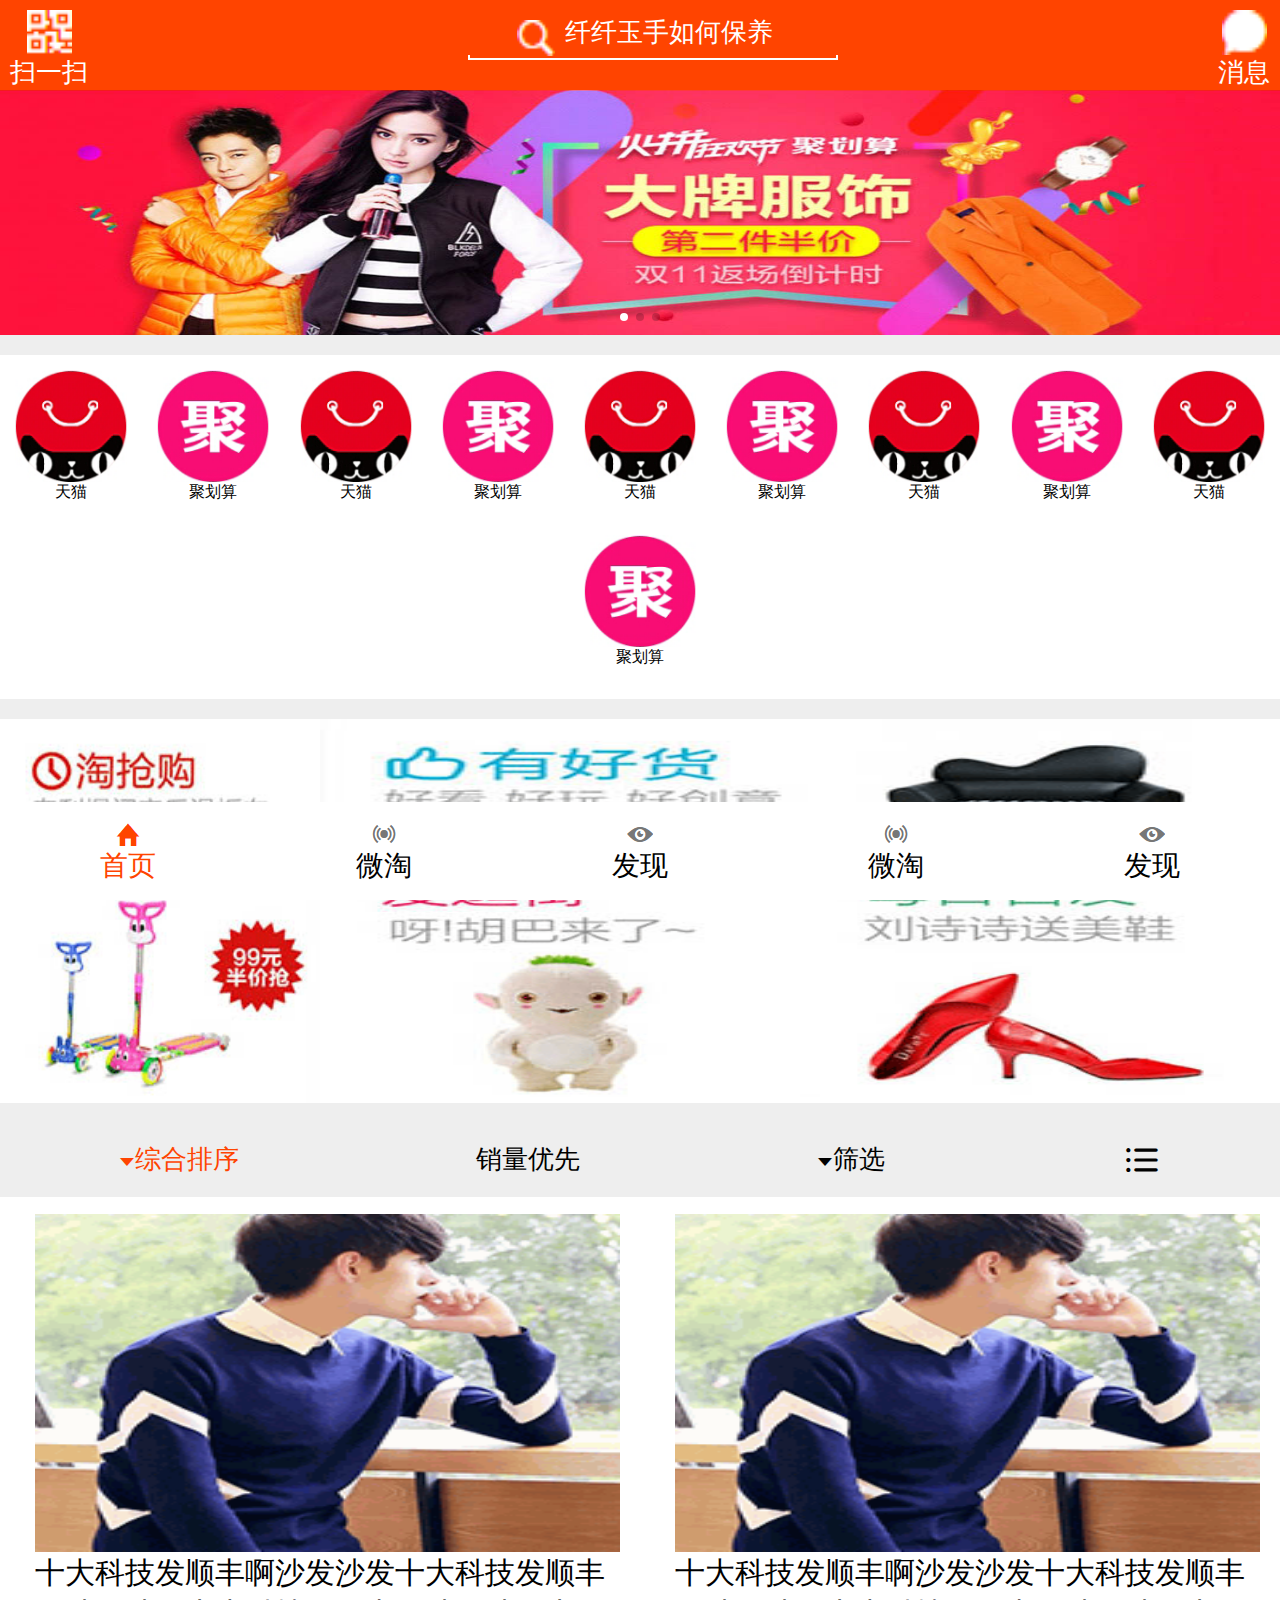
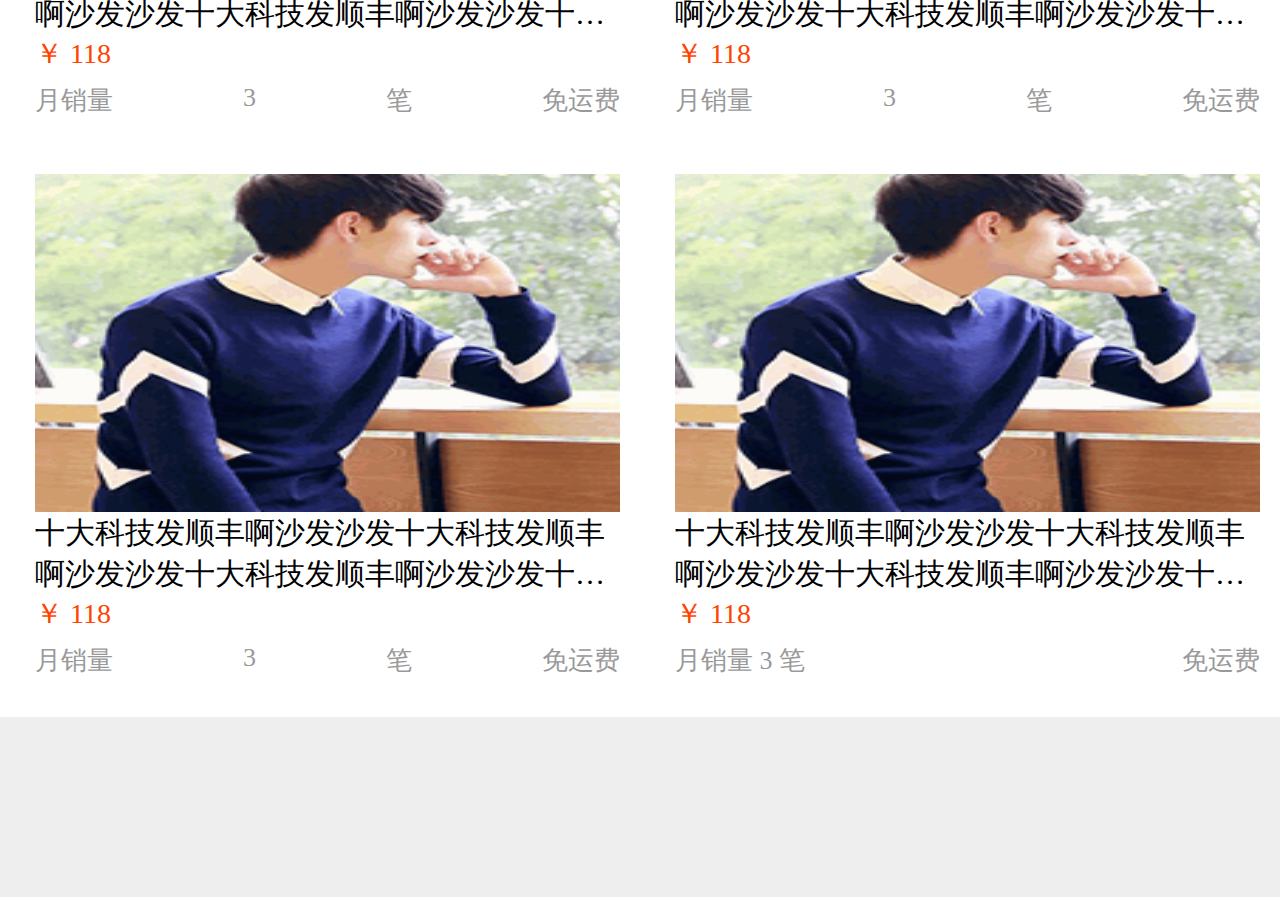
<file: index.html>
<!DOCTYPE html>
<html>
	<head>
		<meta charset="utf-8" />
		<title></title>
		<meta name="viewport" content="width=device-width,initial-scale=1,minimum-scale=1,maximum-scale=1,user-scalable=no" />
		<link rel="stylesheet" type="text/css" href="css/common.css"/>
		<link rel="stylesheet" type="text/css" href="css/font_1224732_b6tcwt350fr/iconfont.css"/>
		<link rel="stylesheet" type="text/css" href="css/tianmao.css"/>
		<link rel="stylesheet" type="text/css" href="css/swiper.min.css"/>
		
	</head>
	<body>
		<header class="head">
			<div class="head_left">
				<img src="img/效果图1_03.png"/>
				<p>扫一扫</p>
			</div>
			<div class="head_center">
				<div class="center_info">
					<img src="img/效果图1_09.png"/>
					<input type="text" placeholder="纤纤玉手如何保养" />
				</div>
			</div>
			<div class="head_right">
				<img src="img/效果图1_06.png"/>
				<p>消息</p>
			</div>
		</header>
		<div class="swiper-container">
			<div class="swiper-wrapper">
				<div class="swiper-slide">
					<img src="img/carouselBox61.jpg"/>
				</div>
				<div class="swiper-slide">
					<img src="img/carouselBox62.jpg"/>
				</div>
				<div class="swiper-slide">
					<img src="img/carouselBox63.jpg"/>
				</div>
			</div>
			<div class="swiper-pagination"></div>
			
		</div>
		<div class="nav">
			<ul>
				<li>
					<img src="img/menu1.png"/>
					<p>天猫</p>
				</li>
				<li>
					<img src="img/menu2.png"/>
					<p>聚划算</p>
				</li>
				<li>
					<img src="img/menu1.png"/>
					<p>天猫</p>
				</li>
				<li>
					<img src="img/menu2.png"/>
					<p>聚划算</p>
				</li>
				<li>
					<img src="img/menu1.png"/>
					<p>天猫</p>
				</li>
				<li>
					<img src="img/menu2.png"/>
					<p>聚划算</p>
				</li>
				<li>
					<img src="img/menu1.png"/>
					<p>天猫</p>
				</li>
				<li>
					<img src="img/menu2.png"/>
					<p>聚划算</p>
				</li>
				<li>
					<img src="img/menu1.png"/>
					<p>天猫</p>
				</li>
				<li>
					<img src="img/menu2.png"/>
					<p>聚划算</p>
				</li>
			</ul>
		</div>
		<!--推荐部分-->
		<div class="recommended">
			<div class="recommend_left">
				<img src="img/hotPic1.png"/>
			</div>
			<div class="recommend_right">
				<div >
					<img src="img/hotPic2.png"/>
				</div>
				<div >
					<img src="img/hotPic3.png"/>
					<img src="img/hotPic4.png"/>
				</div>
			</div>
		</div>
		<!--商品部分-->
		<div class="product">
			<ul class="pro_nav">
				<li class="active">
					<i class="iconfont icon-tubiaozhizuo-"></i>综合排序
				</li>
				<li>
					销量优先
				</li>
				<li>
					<i class="iconfont icon-tubiaozhizuo-"></i>筛选
				</li>
				<li class="fenlei">
					<i class="iconfont icon-fenlei"></i>
				</li>
			</ul>
			<div class="pro_list list_flex">
				<div class="product_one pro_flex">
					<div class="pro_img">
						<img src="img/pic1.png"/>
					</div>
					<div class="pro_info ">
						<div class="pname">
							十大科技发顺丰啊沙发沙发十大科技发顺丰啊沙发沙发十大科技发顺丰啊沙发沙发十大科技发顺丰啊沙发沙发啊手动阀沙发
						</div>
						<p class="price">￥ 118</p>
						<div class="count">月销量 <span>3</span>笔 <span>免运费</span></div>
					</div>
				</div>
				<div class="product_one pro_flex">
					<div class="pro_img">
						<img src="img/pic1.png"/>
					</div>
					<div class="pro_info">
						<div class="pname">
							十大科技发顺丰啊沙发沙发十大科技发顺丰啊沙发沙发十大科技发顺丰啊沙发沙发十大科技发顺丰啊沙发沙发啊手动阀沙发
						</div>
						<p class="price">￥ 118</p>
						<div class="count">月销量 <span>3</span>笔 <span>免运费</span></div>
					</div>
				</div>
				<div class="product_one pro_flex">
					<div class="pro_img">
						<img src="img/pic1.png"/>
					</div>
					<div class="pro_info">
						<div class="pname">
							十大科技发顺丰啊沙发沙发十大科技发顺丰啊沙发沙发十大科技发顺丰啊沙发沙发十大科技发顺丰啊沙发沙发啊手动阀沙发
						</div>
						<p class="price">￥ 118</p>
						<div class="count">月销量 <span>3</span>笔 <span>免运费</span></div>
					</div>
				</div>
				<div class="product_one pro_flex">
					<div class="pro_img">
						<img src="img/pic1.png"/>
					</div>
					<div class="pro_info">
						<div class="pname">
							十大科技发顺丰啊沙发沙发十大科技发顺丰啊沙发沙发十大科技发顺丰啊沙发沙发十大科技发顺丰啊沙发沙发啊手动阀沙发
						</div>
						<p class="price">￥ 118</p>
						<div class="count"> <span>月销量 3 笔</span> <span>免运费</span></div>
					</div>
				</div>
				
			</div>
		</div>
		
		<!--脚步-->
		<div class="footer">
			<ul>
				<li class="active">
					<img src="img/效果图13.png"/>
					<p>首页</p>
				</li>
				<li>
					<img src="img/效果图14.png"/>
					<p>微淘</p>
				</li>
				<li>
					<img src="img/效果图15.png"/>
					<p>发现</p>
				</li>
				<li>
					<img src="img/效果图14.png"/>
					<p>微淘</p>
				</li>
				<li>
					<img src="img/效果图15.png"/>
					<p>发现</p>
				</li>
			</ul>
		</div>		
	</body>
	<script src="js/zepto.min.js" type="text/javascript" charset="utf-8"></script>
	<script src="js/touch.js" type="text/javascript" charset="utf-8"></script>
	<script src="js/event.js" type="text/javascript" charset="utf-8"></script>
	<script src="js/swiper.min.js" type="text/javascript" charset="utf-8"></script>
	<script src="js/tianmao.js" type="text/javascript" charset="utf-8"></script>
	<script src="js/rem.js" type="text/javascript" charset="utf-8"></script>
</html>
</file>
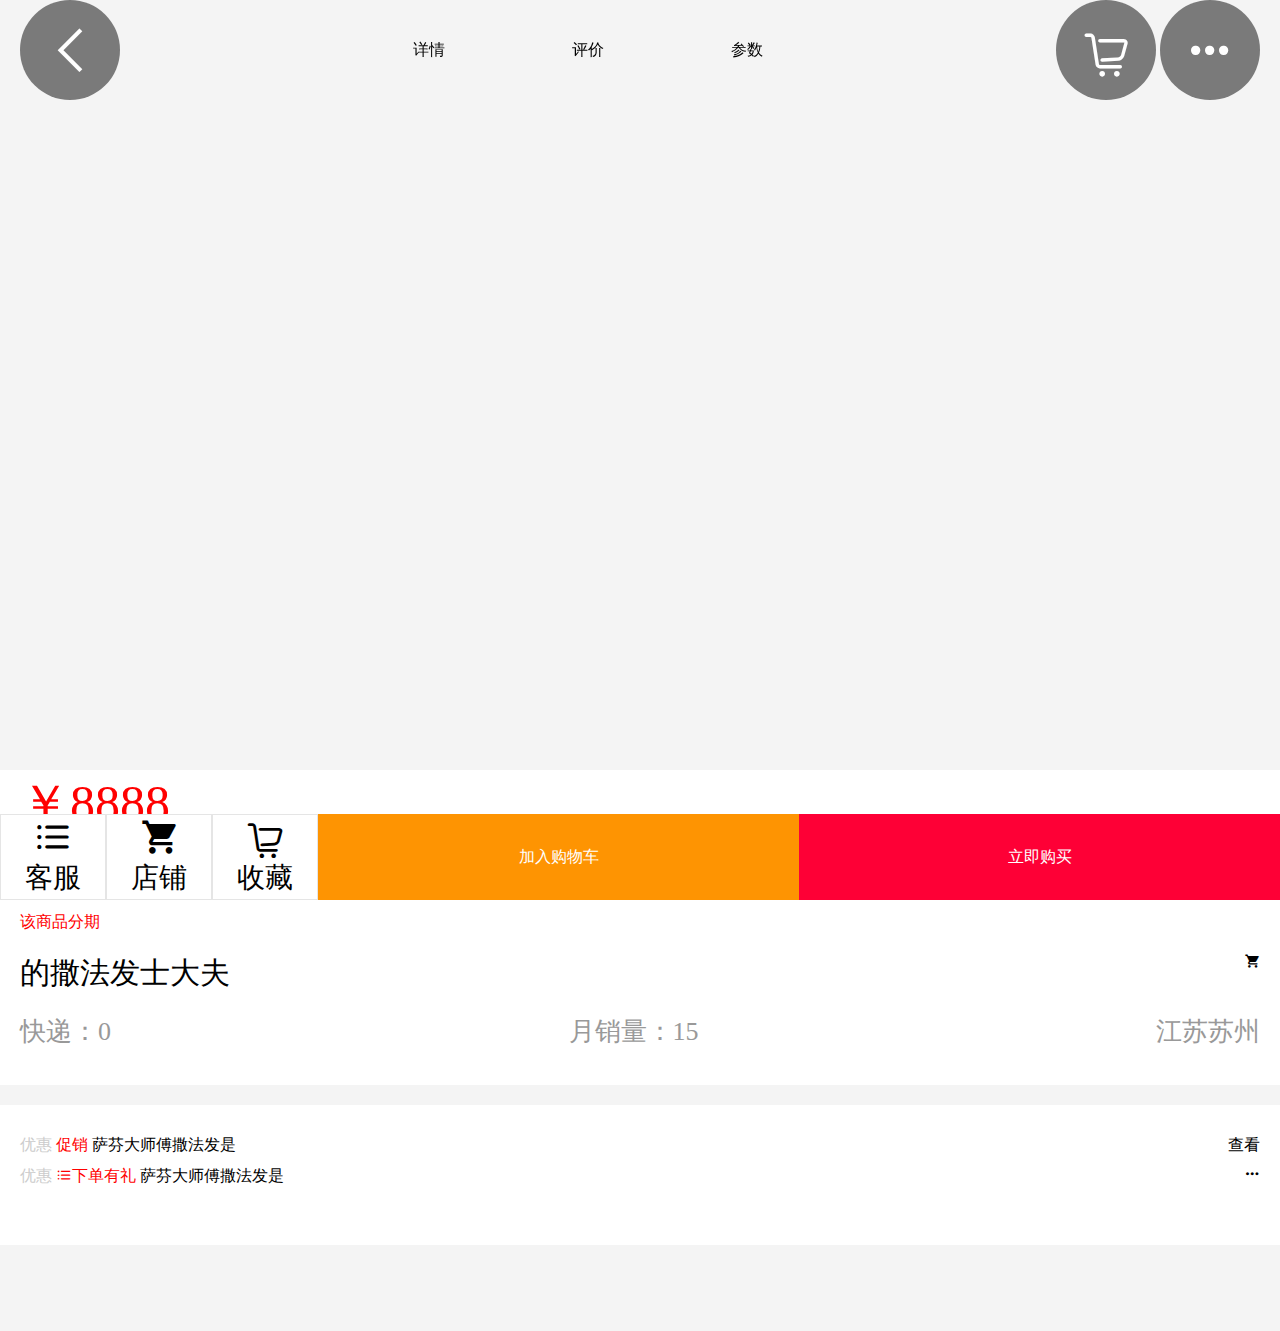
<file: htmls/info.html>
<!DOCTYPE html>
<html>
	<head>
		<meta charset="UTF-8">
		<title></title>
		<meta name="viewport" content="width=device-width,initial-scale=1,minimum-scale=1,maximum-scale=1,user-scalable=no" />
		<link rel="stylesheet" type="text/css" href="../css/common.css"/>
		<link rel="stylesheet" type="text/css" href="../css/swiper.min.css"/>
		<link rel="stylesheet" type="text/css" href="../css/info.css"/>
		<link rel="stylesheet" type="text/css" href="../css/font_1224732_b6tcwt350fr/iconfont.css"/>
	</head>
	<body>
		<div class="nav">
				<div class="turn"><i class="iconfont icon-houtui"></i></div>
				<ul>
					<li>详情</li>
					<li>评价</li>
					<li>参数</li>
				</ul>
				<div>
					<i class="iconfont icon-daohanggouwuche"></i>
					<i class="iconfont icon-gengduo" ></i>
				</div>
		</div>
		<!--轮播-->
		<div class="banner">
			<div class="swiper-container productSlide">
				<div class="swiper-wrapper">
					
					
				</div>
				<div class="swiper-pagination"></div>
			</div>
			
		</div>
		<!--商品描述-->
		<div class="pro_info">
			<div class="price">￥8888</div>
			<p class="old_price">价格：8888</p>
			<div class="fenqi">该商品分期</div>
			<p class="pname">的撒法发士大夫<i class="iconfont icon-gouwuche"></i></p>
			<div class="count">
				<span>快递：0</span>
				<span>月销量：15</span>
				<span>江苏苏州</span>
			</div>
		</div>
		<div class="huodong">
			<div>
				<div>
					<span class="title">优惠</span>
					<span><span class="t_red">促销</span> 萨芬大师傅撒法发是</span>
				</div>
				<span>查看</span>
			</div>
			<div>
				<div>
					<span class="title">优惠</span>
					<span><span class="t_red"><i class="iconfont icon-fenlei"></i>下单有礼</span> 萨芬大师傅撒法发是</span>
				</div>
				<div>
					<i class="iconfont icon-gengduo"></i>
				</div>
			</div>
		</div>
		<div class="info_foot">
			<ul>
				<li class="foot_btn">
					<i class="iconfont icon-fenlei"></i>
					<p>客服</p>
				</li>
				<li class="foot_btn">
					<i class="iconfont icon-gouwuche"></i>
					<p>店铺</p>
				</li>
				<li class="foot_btn">
					<i class="iconfont icon-daohanggouwuche"></i>
					<p>收藏</p>
				</li>
				<li class="add_cart">
					加入购物车
				</li>
				<li class="buy">
					立即购买
				</li>
			</ul>
		</div>
		
	</body>
	<script src="../js/zepto.min.js" type="text/javascript" charset="utf-8"></script>
	<script src="../js/touch.js" type="text/javascript" charset="utf-8"></script>
	<script src="../js/event.js" type="text/javascript" charset="utf-8"></script>
	<script src="../js/swiper.min.js" type="text/javascript" charset="utf-8"></script>
	<script src="../js/info.js" type="text/javascript" charset="utf-8"></script>
	<script src="../js/rem.js" type="text/javascript" charset="utf-8"></script>
</html>
</file>
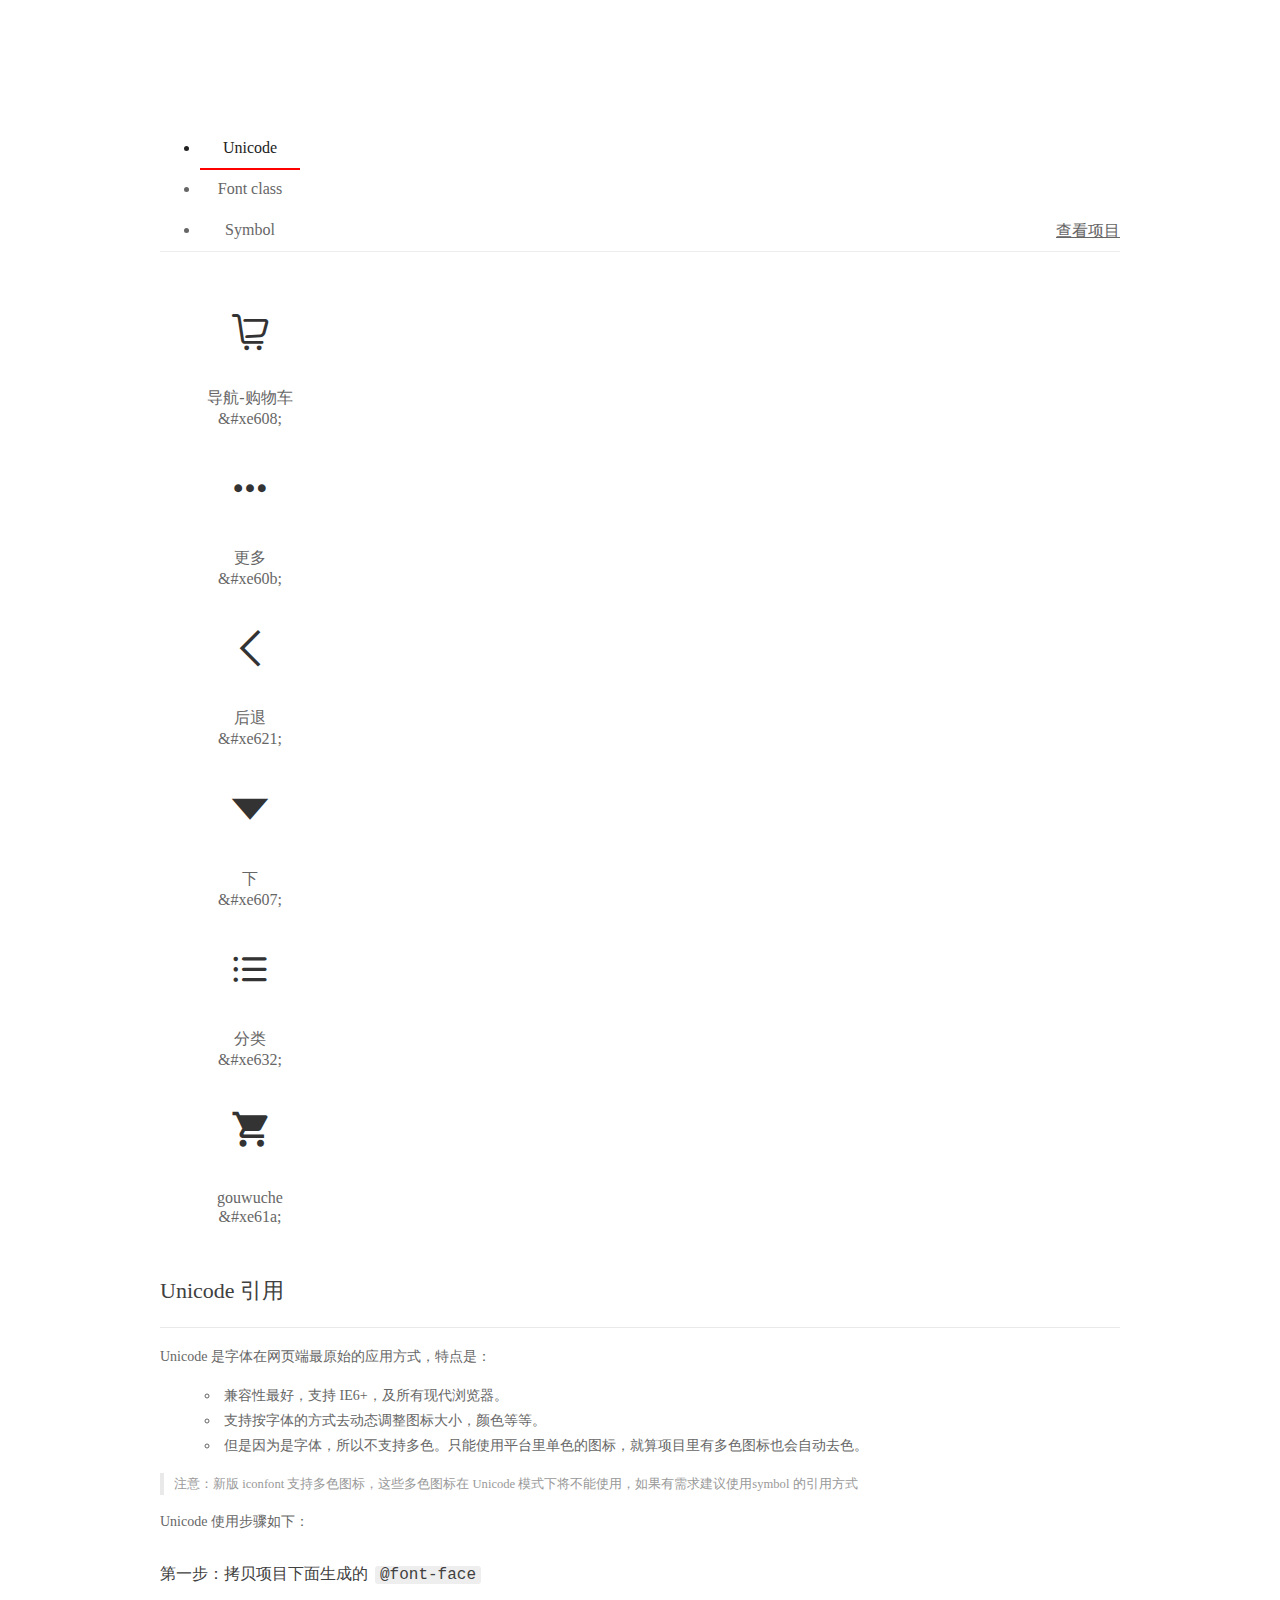
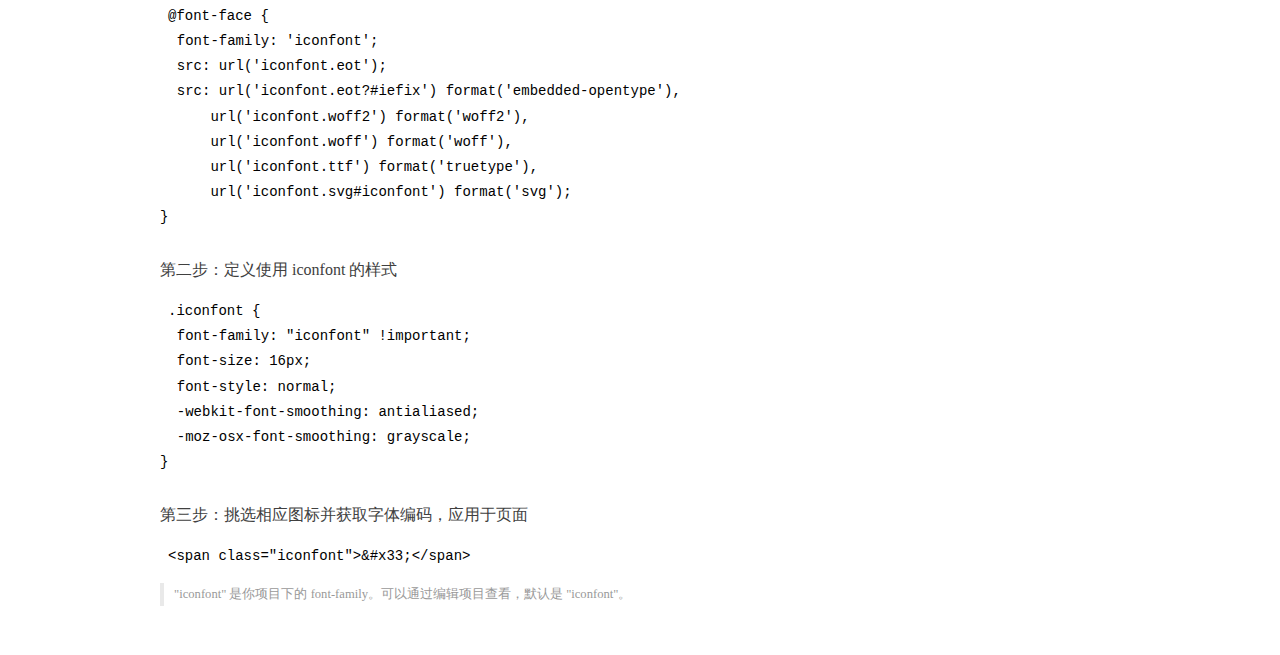
<file: css/font_1224732_b6tcwt350fr/demo_index.html>
<!DOCTYPE html>
<html>
<head>
  <meta charset="utf-8"/>
  <title>IconFont Demo</title>
  <link rel="shortcut icon" href="https://gtms04.alicdn.com/tps/i4/TB1_oz6GVXXXXaFXpXXJDFnIXXX-64-64.ico" type="image/x-icon"/>
  <link rel="stylesheet" href="https://g.alicdn.com/thx/cube/1.3.2/cube.min.css">
  <link rel="stylesheet" href="demo.css">
  <link rel="stylesheet" href="iconfont.css">
  <script src="iconfont.js"></script>
  <!-- jQuery -->
  <script src="https://a1.alicdn.com/oss/uploads/2018/12/26/7bfddb60-08e8-11e9-9b04-53e73bb6408b.js"></script>
  <!-- 代码高亮 -->
  <script src="https://a1.alicdn.com/oss/uploads/2018/12/26/a3f714d0-08e6-11e9-8a15-ebf944d7534c.js"></script>
</head>
<body>
  <div class="main">
    <h1 class="logo"><a href="https://www.iconfont.cn/" title="iconfont 首页" target="_blank">&#xe86b;</a></h1>
    <div class="nav-tabs">
      <ul id="tabs" class="dib-box">
        <li class="dib active"><span>Unicode</span></li>
        <li class="dib"><span>Font class</span></li>
        <li class="dib"><span>Symbol</span></li>
      </ul>
      
      <a href="https://www.iconfont.cn/manage/index?manage_type=myprojects&projectId=1224732" target="_blank" class="nav-more">查看项目</a>
      
    </div>
    <div class="tab-container">
      <div class="content unicode" style="display: block;">
          <ul class="icon_lists dib-box">
          
            <li class="dib">
              <span class="icon iconfont">&#xe608;</span>
                <div class="name">导航-购物车</div>
                <div class="code-name">&amp;#xe608;</div>
              </li>
          
            <li class="dib">
              <span class="icon iconfont">&#xe60b;</span>
                <div class="name">更多</div>
                <div class="code-name">&amp;#xe60b;</div>
              </li>
          
            <li class="dib">
              <span class="icon iconfont">&#xe621;</span>
                <div class="name">后退</div>
                <div class="code-name">&amp;#xe621;</div>
              </li>
          
            <li class="dib">
              <span class="icon iconfont">&#xe607;</span>
                <div class="name">下</div>
                <div class="code-name">&amp;#xe607;</div>
              </li>
          
            <li class="dib">
              <span class="icon iconfont">&#xe632;</span>
                <div class="name">分类 </div>
                <div class="code-name">&amp;#xe632;</div>
              </li>
          
            <li class="dib">
              <span class="icon iconfont">&#xe61a;</span>
                <div class="name">gouwuche</div>
                <div class="code-name">&amp;#xe61a;</div>
              </li>
          
          </ul>
          <div class="article markdown">
          <h2 id="unicode-">Unicode 引用</h2>
          <hr>

          <p>Unicode 是字体在网页端最原始的应用方式，特点是：</p>
          <ul>
            <li>兼容性最好，支持 IE6+，及所有现代浏览器。</li>
            <li>支持按字体的方式去动态调整图标大小，颜色等等。</li>
            <li>但是因为是字体，所以不支持多色。只能使用平台里单色的图标，就算项目里有多色图标也会自动去色。</li>
          </ul>
          <blockquote>
            <p>注意：新版 iconfont 支持多色图标，这些多色图标在 Unicode 模式下将不能使用，如果有需求建议使用symbol 的引用方式</p>
          </blockquote>
          <p>Unicode 使用步骤如下：</p>
          <h3 id="-font-face">第一步：拷贝项目下面生成的 <code>@font-face</code></h3>
<pre><code class="language-css"
>@font-face {
  font-family: 'iconfont';
  src: url('iconfont.eot');
  src: url('iconfont.eot?#iefix') format('embedded-opentype'),
      url('iconfont.woff2') format('woff2'),
      url('iconfont.woff') format('woff'),
      url('iconfont.ttf') format('truetype'),
      url('iconfont.svg#iconfont') format('svg');
}
</code></pre>
          <h3 id="-iconfont-">第二步：定义使用 iconfont 的样式</h3>
<pre><code class="language-css"
>.iconfont {
  font-family: "iconfont" !important;
  font-size: 16px;
  font-style: normal;
  -webkit-font-smoothing: antialiased;
  -moz-osx-font-smoothing: grayscale;
}
</code></pre>
          <h3 id="-">第三步：挑选相应图标并获取字体编码，应用于页面</h3>
<pre>
<code class="language-html"
>&lt;span class="iconfont"&gt;&amp;#x33;&lt;/span&gt;
</code></pre>
          <blockquote>
            <p>"iconfont" 是你项目下的 font-family。可以通过编辑项目查看，默认是 "iconfont"。</p>
          </blockquote>
          </div>
      </div>
      <div class="content font-class">
        <ul class="icon_lists dib-box">
          
          <li class="dib">
            <span class="icon iconfont icon-daohanggouwuche"></span>
            <div class="name">
              导航-购物车
            </div>
            <div class="code-name">.icon-daohanggouwuche
            </div>
          </li>
          
          <li class="dib">
            <span class="icon iconfont icon-gengduo"></span>
            <div class="name">
              更多
            </div>
            <div class="code-name">.icon-gengduo
            </div>
          </li>
          
          <li class="dib">
            <span class="icon iconfont icon-houtui"></span>
            <div class="name">
              后退
            </div>
            <div class="code-name">.icon-houtui
            </div>
          </li>
          
          <li class="dib">
            <span class="icon iconfont icon-tubiaozhizuo-"></span>
            <div class="name">
              下
            </div>
            <div class="code-name">.icon-tubiaozhizuo-
            </div>
          </li>
          
          <li class="dib">
            <span class="icon iconfont icon-fenlei"></span>
            <div class="name">
              分类 
            </div>
            <div class="code-name">.icon-fenlei
            </div>
          </li>
          
          <li class="dib">
            <span class="icon iconfont icon-gouwuche"></span>
            <div class="name">
              gouwuche
            </div>
            <div class="code-name">.icon-gouwuche
            </div>
          </li>
          
        </ul>
        <div class="article markdown">
        <h2 id="font-class-">font-class 引用</h2>
        <hr>

        <p>font-class 是 Unicode 使用方式的一种变种，主要是解决 Unicode 书写不直观，语意不明确的问题。</p>
        <p>与 Unicode 使用方式相比，具有如下特点：</p>
        <ul>
          <li>兼容性良好，支持 IE8+，及所有现代浏览器。</li>
          <li>相比于 Unicode 语意明确，书写更直观。可以很容易分辨这个 icon 是什么。</li>
          <li>因为使用 class 来定义图标，所以当要替换图标时，只需要修改 class 里面的 Unicode 引用。</li>
          <li>不过因为本质上还是使用的字体，所以多色图标还是不支持的。</li>
        </ul>
        <p>使用步骤如下：</p>
        <h3 id="-fontclass-">第一步：引入项目下面生成的 fontclass 代码：</h3>
<pre><code class="language-html">&lt;link rel="stylesheet" href="./iconfont.css"&gt;
</code></pre>
        <h3 id="-">第二步：挑选相应图标并获取类名，应用于页面：</h3>
<pre><code class="language-html">&lt;span class="iconfont icon-xxx"&gt;&lt;/span&gt;
</code></pre>
        <blockquote>
          <p>"
            iconfont" 是你项目下的 font-family。可以通过编辑项目查看，默认是 "iconfont"。</p>
        </blockquote>
      </div>
      </div>
      <div class="content symbol">
          <ul class="icon_lists dib-box">
          
            <li class="dib">
                <svg class="icon svg-icon" aria-hidden="true">
                  <use xlink:href="#icon-daohanggouwuche"></use>
                </svg>
                <div class="name">导航-购物车</div>
                <div class="code-name">#icon-daohanggouwuche</div>
            </li>
          
            <li class="dib">
                <svg class="icon svg-icon" aria-hidden="true">
                  <use xlink:href="#icon-gengduo"></use>
                </svg>
                <div class="name">更多</div>
                <div class="code-name">#icon-gengduo</div>
            </li>
          
            <li class="dib">
                <svg class="icon svg-icon" aria-hidden="true">
                  <use xlink:href="#icon-houtui"></use>
                </svg>
                <div class="name">后退</div>
                <div class="code-name">#icon-houtui</div>
            </li>
          
            <li class="dib">
                <svg class="icon svg-icon" aria-hidden="true">
                  <use xlink:href="#icon-tubiaozhizuo-"></use>
                </svg>
                <div class="name">下</div>
                <div class="code-name">#icon-tubiaozhizuo-</div>
            </li>
          
            <li class="dib">
                <svg class="icon svg-icon" aria-hidden="true">
                  <use xlink:href="#icon-fenlei"></use>
                </svg>
                <div class="name">分类 </div>
                <div class="code-name">#icon-fenlei</div>
            </li>
          
            <li class="dib">
                <svg class="icon svg-icon" aria-hidden="true">
                  <use xlink:href="#icon-gouwuche"></use>
                </svg>
                <div class="name">gouwuche</div>
                <div class="code-name">#icon-gouwuche</div>
            </li>
          
          </ul>
          <div class="article markdown">
          <h2 id="symbol-">Symbol 引用</h2>
          <hr>

          <p>这是一种全新的使用方式，应该说这才是未来的主流，也是平台目前推荐的用法。相关介绍可以参考这篇<a href="">文章</a>
            这种用法其实是做了一个 SVG 的集合，与另外两种相比具有如下特点：</p>
          <ul>
            <li>支持多色图标了，不再受单色限制。</li>
            <li>通过一些技巧，支持像字体那样，通过 <code>font-size</code>, <code>color</code> 来调整样式。</li>
            <li>兼容性较差，支持 IE9+，及现代浏览器。</li>
            <li>浏览器渲染 SVG 的性能一般，还不如 png。</li>
          </ul>
          <p>使用步骤如下：</p>
          <h3 id="-symbol-">第一步：引入项目下面生成的 symbol 代码：</h3>
<pre><code class="language-html">&lt;script src="./iconfont.js"&gt;&lt;/script&gt;
</code></pre>
          <h3 id="-css-">第二步：加入通用 CSS 代码（引入一次就行）：</h3>
<pre><code class="language-html">&lt;style&gt;
.icon {
  width: 1em;
  height: 1em;
  vertical-align: -0.15em;
  fill: currentColor;
  overflow: hidden;
}
&lt;/style&gt;
</code></pre>
          <h3 id="-">第三步：挑选相应图标并获取类名，应用于页面：</h3>
<pre><code class="language-html">&lt;svg class="icon" aria-hidden="true"&gt;
  &lt;use xlink:href="#icon-xxx"&gt;&lt;/use&gt;
&lt;/svg&gt;
</code></pre>
          </div>
      </div>

    </div>
  </div>
  <script>
  $(document).ready(function () {
      $('.tab-container .content:first').show()

      $('#tabs li').click(function (e) {
        var tabContent = $('.tab-container .content')
        var index = $(this).index()

        if ($(this).hasClass('active')) {
          return
        } else {
          $('#tabs li').removeClass('active')
          $(this).addClass('active')

          tabContent.hide().eq(index).fadeIn()
        }
      })
    })
  </script>
</body>
</html>
</file>
<file: css/common.css>
/*样式重置*/
* {box-sizing: border-box; -webkit-tap-highlight-color: rgba(0,0,0,0);}
body,
dl, dt, dd, ul, ol, li,
h1, h2, h3, h4, h5, h6,
pre, code, form, fieldset, legend, input, textarea,
p, blockquote, th, td, hr, button,
article, aside, details, figcaption, figure, footer, header, menu, nav, section {
  margin: 0;
  padding: 0;
  border: 0;
}
/* 默认不要下划线 */
a {text-decoration: none;}
/* 按钮文本不可选 */
button {user-select: none;}
img {vertical-align: middle;}
/* 加载不出来的图片不要显示灰色边框 */
img:not([src]),img[src=""] {opacity: 0;}
ul, ol {list-style: none;}
table {border-collapse: collapse; border-spacing: 0;}
input, select, button, textarea {font-size: 100%; font: inherit;}
html, body { overflow-x: hidden;
	font-size: 16px; 
	background: #eeeeee;
}
</file>
<file: css/font_1224732_b6tcwt350fr/iconfont.css>
@font-face {font-family: "iconfont";
  src: url('iconfont.eot?t=1559543021094'); /* IE9 */
  src: url('iconfont.eot?t=1559543021094#iefix') format('embedded-opentype'), /* IE6-IE8 */
  url('[data-uri]') format('woff2'),
  url('iconfont.woff?t=1559543021094') format('woff'),
  url('iconfont.ttf?t=1559543021094') format('truetype'), /* chrome, firefox, opera, Safari, Android, iOS 4.2+ */
  url('iconfont.svg?t=1559543021094#iconfont') format('svg'); /* iOS 4.1- */
}

.iconfont {
  font-family: "iconfont" !important;
  font-size: 16px;
  font-style: normal;
  -webkit-font-smoothing: antialiased;
  -moz-osx-font-smoothing: grayscale;
}

.icon-daohanggouwuche:before {
  content: "\e608";
}

.icon-gengduo:before {
  content: "\e60b";
}

.icon-houtui:before {
  content: "\e621";
}

.icon-tubiaozhizuo-:before {
  content: "\e607";
}

.icon-fenlei:before {
  content: "\e632";
}

.icon-gouwuche:before {
  content: "\e61a";
}
</file>
<file: css/tianmao.css>
.head{
	width: 100%;
	height: .9rem;
	background: #ff4400;
	display: flex;
	justify-content: space-between;
	padding: .1rem .1rem 0 .1rem;
	position: fixed;
	top: 0;
	left: 0;
	z-index: 999;
}
.head img{
	width:.45rem;
	height: .45rem;
}
.head_center{
	width: 3.7rem;
	height: .5rem;
	background:#ff4400;
	border-bottom: 2px solid white;
	position: relative;
}
.head_center:before,.head_center:after{
	content: "";
	display: block;
	width: 2px;
	height: 3px;
	background: white;
	position: absolute;

	bottom: 0;
	z-index: 999;
}
.head_center:before{
	left: 0;
}
.head_center:after{
	right: 0 ;
}
.center_info{
	width: 2.87rem;
	height: .46rem;
	display: flex;
	justify-content: center;
	margin: 0 auto;
	line-height: .46rem;

}
.head_center img{
	width: .44rem;
	height: .36rem;
	margin-top: .1rem;
	margin-left: .2rem;
	
}
.head_center input{
	width: 2.44rem;
	height: .46rem;
	border: none;
	outline: none;
	background: #ff4400;
	/*text-align: center;*/
	margin-left: .1rem;
}
::-webkit-input-placeholder { /* WebKit browsers */
  color: #fff;
  font-size: .26rem;
}

::-moz-placeholder { /* Mozilla Firefox 19+ */
  color: #fff;
  font-size: .26rem;
}

:-ms-input-placeholder { /* Internet Explorer 10+ */
  color: #fff;
  font-size: .26rem;
}   
.head div{
	text-align: center;
	color: white;
	font-size: .26rem;
}
/*轮播部分*/
.swiper-container{
	height: 2.45rem;
	margin-top: .9rem !important;
	
}
.swiper-slide img{
	width: 100%;
	height: 2.45rem ;
}
.swiper-pagination-bullet-active{
	background: white !important;
}
/*脚步*/
.footer{
	width: 100%;
	height: .98rem;
	position: fixed;
	background: white;
	bottom: 0;
	left: 0;
	
}
.footer ul{
	width: 100%;
	display: flex;
	height: .98rem;
	justify-content: space-around;
	font-size: .28rem;
	padding-top: .13rem;
	
}
.footer ul li{
	text-align: center;
}
.footer .active{
	color: #FF4400;
}
.nav{
	height: 3.44rem;
	background: white;
	margin-top: .2rem;
}
.nav ul{
	width: 100%;
	height: 3.44rem;
	display: flex;
	justify-content: space-around;
	flex-wrap: wrap;
	padding-top: .15rem;
}
.nav ul li{
	width: 1.32rem;
	height: 1.49rem;
	text-align: center !important;
}
.nav ul li img{
	width: 1.12rem;
	height: 1.12rem;
	
}

/*推荐部分*/
.recommended{
	height: 3.84rem;
	background: white;
	margin-top: .2rem;
	display: flex;

}
.recommend_left{
	width: 3.2rem;
	height: 3.84rem;
}
.recommend_left img{
	width: 3.2rem;
	height: 3.84rem;
}
.recommend_right{
	flex:1;
	display:flex;
	flex-direction: column;
	
}
.recommend_right div:nth-child(1){
	height: 1.32rem;
	
}
.recommend_right div:nth-child(1) img{
	width: 100%;
	height: 1.32rem;
}
.recommend_right div:nth-child(2){
	display: flex;
	flex:1;
}
.recommend_right div:nth-child(2) img{
	width: 50%;
	height: 2.46rem;
}
/*商品部分*/
.product{
	background: white;
	margin-top: .2rem;
	margin-bottom: 1.8rem;
}

.pro_nav{
	height: .74rem;
	background: #EEEEEE;
	display: flex;
	justify-content: space-around;
}
.pro_nav li{
	height: .74rem;
	line-height: .74rem;
	font-size: .26rem;
}
.pro_nav li:nth-child(4) i{
	font-size: .40rem;
}
.pro_nav .active{
	color:#FF4400;
}
.product_one{
	display: flex;
	height: 2rem;
	border-bottom: 1px solid #eeeeee ;
	padding-top: .17rem;
	padding-left: .35rem;
}
.product_one img{
	width: 1.5rem;
	height: 1.5rem;
}
.pro_img {
	margin-right: .2rem;
}
.pname{
	height: .83rem;
	line-height: .41rem;
	font-size: .3rem;
	overflow: hidden;
	text-overflow: ellipsis;
	display: -webkit-box;
	-webkit-box-orient: vertical;
	-webkit-line-clamp: 2;
}
.price{
	color: #FF4400;
	font-size: .28rem;
	margin-bottom: .1rem;
}
.count{
	color: #999999;
	font-size: .26rem;
}
.list_flex{
	display: flex;
	justify-content: space-around;
	flex-wrap: wrap;
}
.list_flex .pro_flex{
	display: block;
	width: 50%;
	height: 5.6rem;
}
.list_flex .pro_flex .pro_img img{
	width: 100%;
	height: 3.38rem;
	
}
.list_flex .pro_flex {
	border: none;
}
.pro_flex .count{
	display: flex;
	justify-content: space-between;

}
.pro_flex .pro_info{
	padding-right: .2rem;
}
</file>
<file: css/info.css>
body{
	background: #f4f4f4;
}
.nav{
	width: 100%;
	height: 1rem;
	display: flex;
	justify-content: space-between;
	padding: 0 .2rem 0 .2rem;
	position: fixed;
	left: 0;
	background: rgba(255,255,255,0);
	top: 0;
	z-index: 999;
	transition: all 0.5s;
}
.nav ul{
	width: 3.5rem;
	display: flex;
	height: 1rem;
	justify-content: space-between;
	line-height:1rem;
	
}

.nav ul li{
	
}

.nav>div i{
	display: inline-block;
	width: 1rem;
	height: 1rem;
	border-radius:50%;
	background: rgba(0,0,0,0.5);
	font-size: .5rem;
	color: white;
	text-align: center;
	line-height: 1rem;
	transition: all 0.5s;
	
}
.productSlide{
	height: 7.5rem;
	
}
.productSlide img{
	width: 100%;
	height: 7.5rem;
}
.pro_info{
	height: 3.15rem;
	background: white;
	padding-left: .2rem;
	padding-right: .2rem;
}
.pro_info>*{
	margin-top: .2rem;
}
.price{
	font-size: .5rem;
	color: #FF0000;
}
.old_price{
	font-size: .26rem;
	color: #999999;
	text-decoration: line-through;
}
.fenqi{
	color: red;
}
.pname{
	font-size: .3rem;
}
.pname i{
	float: right;
}

.count{
	color: #999;
	display: flex;
	font-size: .26rem;
	justify-content: space-between;
}
.huodong{
	height: 1.4rem;
	background: white;
	margin-top: .2rem;
	padding: .2rem .2rem 0 .2rem;
	margin-bottom: .86rem;
}
.huodong>div{
	display: flex;
	justify-content: space-between;
	margin-top: .1rem;
}
 .title{
	color: #ccc;
}
.huodong>div .t_red{
	color: red;
}
/*脚步*/
.info_foot{
	height: .86rem;
	background: white;
	width: 100%;
	position: fixed;
	bottom: 0;
	left: 0;
	z-index: 999;
}
.info_foot ul{
	width: 100%;
	height: .86rem;
	/*line-height: .86rem;*/
	display: flex;
	justify-content: flex-start;
}
.info_foot .foot_btn{
	width: 1.06rem;
	height: .86rem;
	border: 1px solid #e5e5e5;
	text-align: center;
	font-size: .28rem;
	
}
.info_foot .foot_btn i{
	font-size: .4rem;
}
.add_cart,.buy{
	flex: 1;
	line-height: .86rem;
	color: white;
	text-align: center;
}
.add_cart{
	background: #fe9402;
}
.buy{
	background: #fe0036;
}
</file>
<file: css/font_1224732_b6tcwt350fr/demo.css>
/* Logo 字体 */
@font-face {
  font-family: "iconfont logo";
  src: url('https://at.alicdn.com/t/font_985780_km7mi63cihi.eot?t=1545807318834');
  src: url('https://at.alicdn.com/t/font_985780_km7mi63cihi.eot?t=1545807318834#iefix') format('embedded-opentype'),
    url('https://at.alicdn.com/t/font_985780_km7mi63cihi.woff?t=1545807318834') format('woff'),
    url('https://at.alicdn.com/t/font_985780_km7mi63cihi.ttf?t=1545807318834') format('truetype'),
    url('https://at.alicdn.com/t/font_985780_km7mi63cihi.svg?t=1545807318834#iconfont') format('svg');
}

.logo {
  font-family: "iconfont logo";
  font-size: 160px;
  font-style: normal;
  -webkit-font-smoothing: antialiased;
  -moz-osx-font-smoothing: grayscale;
}

/* tabs */
.nav-tabs {
  position: relative;
}

.nav-tabs .nav-more {
  position: absolute;
  right: 0;
  bottom: 0;
  height: 42px;
  line-height: 42px;
  color: #666;
}

#tabs {
  border-bottom: 1px solid #eee;
}

#tabs li {
  cursor: pointer;
  width: 100px;
  height: 40px;
  line-height: 40px;
  text-align: center;
  font-size: 16px;
  border-bottom: 2px solid transparent;
  position: relative;
  z-index: 1;
  margin-bottom: -1px;
  color: #666;
}


#tabs .active {
  border-bottom-color: #f00;
  color: #222;
}

.tab-container .content {
  display: none;
}

/* 页面布局 */
.main {
  padding: 30px 100px;
  width: 960px;
  margin: 0 auto;
}

.main .logo {
  color: #333;
  text-align: left;
  margin-bottom: 30px;
  line-height: 1;
  height: 110px;
  margin-top: -50px;
  overflow: hidden;
  *zoom: 1;
}

.main .logo a {
  font-size: 160px;
  color: #333;
}

.helps {
  margin-top: 40px;
}

.helps pre {
  padding: 20px;
  margin: 10px 0;
  border: solid 1px #e7e1cd;
  background-color: #fffdef;
  overflow: auto;
}

.icon_lists {
  width: 100% !important;
  overflow: hidden;
  *zoom: 1;
}

.icon_lists li {
  width: 100px;
  margin-bottom: 10px;
  margin-right: 20px;
  text-align: center;
  list-style: none !important;
  cursor: default;
}

.icon_lists li .code-name {
  line-height: 1.2;
}

.icon_lists .icon {
  display: block;
  height: 100px;
  line-height: 100px;
  font-size: 42px;
  margin: 10px auto;
  color: #333;
  -webkit-transition: font-size 0.25s linear, width 0.25s linear;
  -moz-transition: font-size 0.25s linear, width 0.25s linear;
  transition: font-size 0.25s linear, width 0.25s linear;
}

.icon_lists .icon:hover {
  font-size: 100px;
}

.icon_lists .svg-icon {
  /* 通过设置 font-size 来改变图标大小 */
  width: 1em;
  /* 图标和文字相邻时，垂直对齐 */
  vertical-align: -0.15em;
  /* 通过设置 color 来改变 SVG 的颜色/fill */
  fill: currentColor;
  /* path 和 stroke 溢出 viewBox 部分在 IE 下会显示
      normalize.css 中也包含这行 */
  overflow: hidden;
}

.icon_lists li .name,
.icon_lists li .code-name {
  color: #666;
}

/* markdown 样式 */
.markdown {
  color: #666;
  font-size: 14px;
  line-height: 1.8;
}

.highlight {
  line-height: 1.5;
}

.markdown img {
  vertical-align: middle;
  max-width: 100%;
}

.markdown h1 {
  color: #404040;
  font-weight: 500;
  line-height: 40px;
  margin-bottom: 24px;
}

.markdown h2,
.markdown h3,
.markdown h4,
.markdown h5,
.markdown h6 {
  color: #404040;
  margin: 1.6em 0 0.6em 0;
  font-weight: 500;
  clear: both;
}

.markdown h1 {
  font-size: 28px;
}

.markdown h2 {
  font-size: 22px;
}

.markdown h3 {
  font-size: 16px;
}

.markdown h4 {
  font-size: 14px;
}

.markdown h5 {
  font-size: 12px;
}

.markdown h6 {
  font-size: 12px;
}

.markdown hr {
  height: 1px;
  border: 0;
  background: #e9e9e9;
  margin: 16px 0;
  clear: both;
}

.markdown p {
  margin: 1em 0;
}

.markdown>p,
.markdown>blockquote,
.markdown>.highlight,
.markdown>ol,
.markdown>ul {
  width: 80%;
}

.markdown ul>li {
  list-style: circle;
}

.markdown>ul li,
.markdown blockquote ul>li {
  margin-left: 20px;
  padding-left: 4px;
}

.markdown>ul li p,
.markdown>ol li p {
  margin: 0.6em 0;
}

.markdown ol>li {
  list-style: decimal;
}

.markdown>ol li,
.markdown blockquote ol>li {
  margin-left: 20px;
  padding-left: 4px;
}

.markdown code {
  margin: 0 3px;
  padding: 0 5px;
  background: #eee;
  border-radius: 3px;
}

.markdown strong,
.markdown b {
  font-weight: 600;
}

.markdown>table {
  border-collapse: collapse;
  border-spacing: 0px;
  empty-cells: show;
  border: 1px solid #e9e9e9;
  width: 95%;
  margin-bottom: 24px;
}

.markdown>table th {
  white-space: nowrap;
  color: #333;
  font-weight: 600;
}

.markdown>table th,
.markdown>table td {
  border: 1px solid #e9e9e9;
  padding: 8px 16px;
  text-align: left;
}

.markdown>table th {
  background: #F7F7F7;
}

.markdown blockquote {
  font-size: 90%;
  color: #999;
  border-left: 4px solid #e9e9e9;
  padding-left: 0.8em;
  margin: 1em 0;
}

.markdown blockquote p {
  margin: 0;
}

.markdown .anchor {
  opacity: 0;
  transition: opacity 0.3s ease;
  margin-left: 8px;
}

.markdown .waiting {
  color: #ccc;
}

.markdown h1:hover .anchor,
.markdown h2:hover .anchor,
.markdown h3:hover .anchor,
.markdown h4:hover .anchor,
.markdown h5:hover .anchor,
.markdown h6:hover .anchor {
  opacity: 1;
  display: inline-block;
}

.markdown>br,
.markdown>p>br {
  clear: both;
}


.hljs {
  display: block;
  background: white;
  padding: 0.5em;
  color: #333333;
  overflow-x: auto;
}

.hljs-comment,
.hljs-meta {
  color: #969896;
}

.hljs-string,
.hljs-variable,
.hljs-template-variable,
.hljs-strong,
.hljs-emphasis,
.hljs-quote {
  color: #df5000;
}

.hljs-keyword,
.hljs-selector-tag,
.hljs-type {
  color: #a71d5d;
}

.hljs-literal,
.hljs-symbol,
.hljs-bullet,
.hljs-attribute {
  color: #0086b3;
}

.hljs-section,
.hljs-name {
  color: #63a35c;
}

.hljs-tag {
  color: #333333;
}

.hljs-title,
.hljs-attr,
.hljs-selector-id,
.hljs-selector-class,
.hljs-selector-attr,
.hljs-selector-pseudo {
  color: #795da3;
}

.hljs-addition {
  color: #55a532;
  background-color: #eaffea;
}

.hljs-deletion {
  color: #bd2c00;
  background-color: #ffecec;
}

.hljs-link {
  text-decoration: underline;
}

/* 代码高亮 */
/* PrismJS 1.15.0
https://prismjs.com/download.html#themes=prism&languages=markup+css+clike+javascript */
/**
 * prism.js default theme for JavaScript, CSS and HTML
 * Based on dabblet (http://dabblet.com)
 * @author Lea Verou
 */
code[class*="language-"],
pre[class*="language-"] {
  color: black;
  background: none;
  text-shadow: 0 1px white;
  font-family: Consolas, Monaco, 'Andale Mono', 'Ubuntu Mono', monospace;
  text-align: left;
  white-space: pre;
  word-spacing: normal;
  word-break: normal;
  word-wrap: normal;
  line-height: 1.5;

  -moz-tab-size: 4;
  -o-tab-size: 4;
  tab-size: 4;

  -webkit-hyphens: none;
  -moz-hyphens: none;
  -ms-hyphens: none;
  hyphens: none;
}

pre[class*="language-"]::-moz-selection,
pre[class*="language-"] ::-moz-selection,
code[class*="language-"]::-moz-selection,
code[class*="language-"] ::-moz-selection {
  text-shadow: none;
  background: #b3d4fc;
}

pre[class*="language-"]::selection,
pre[class*="language-"] ::selection,
code[class*="language-"]::selection,
code[class*="language-"] ::selection {
  text-shadow: none;
  background: #b3d4fc;
}

@media print {

  code[class*="language-"],
  pre[class*="language-"] {
    text-shadow: none;
  }
}

/* Code blocks */
pre[class*="language-"] {
  padding: 1em;
  margin: .5em 0;
  overflow: auto;
}

:not(pre)>code[class*="language-"],
pre[class*="language-"] {
  background: #f5f2f0;
}

/* Inline code */
:not(pre)>code[class*="language-"] {
  padding: .1em;
  border-radius: .3em;
  white-space: normal;
}

.token.comment,
.token.prolog,
.token.doctype,
.token.cdata {
  color: slategray;
}

.token.punctuation {
  color: #999;
}

.namespace {
  opacity: .7;
}

.token.property,
.token.tag,
.token.boolean,
.token.number,
.token.constant,
.token.symbol,
.token.deleted {
  color: #905;
}

.token.selector,
.token.attr-name,
.token.string,
.token.char,
.token.builtin,
.token.inserted {
  color: #690;
}

.token.operator,
.token.entity,
.token.url,
.language-css .token.string,
.style .token.string {
  color: #9a6e3a;
  background: hsla(0, 0%, 100%, .5);
}

.token.atrule,
.token.attr-value,
.token.keyword {
  color: #07a;
}

.token.function,
.token.class-name {
  color: #DD4A68;
}

.token.regex,
.token.important,
.token.variable {
  color: #e90;
}

.token.important,
.token.bold {
  font-weight: bold;
}

.token.italic {
  font-style: italic;
}

.token.entity {
  cursor: help;
}
</file>
